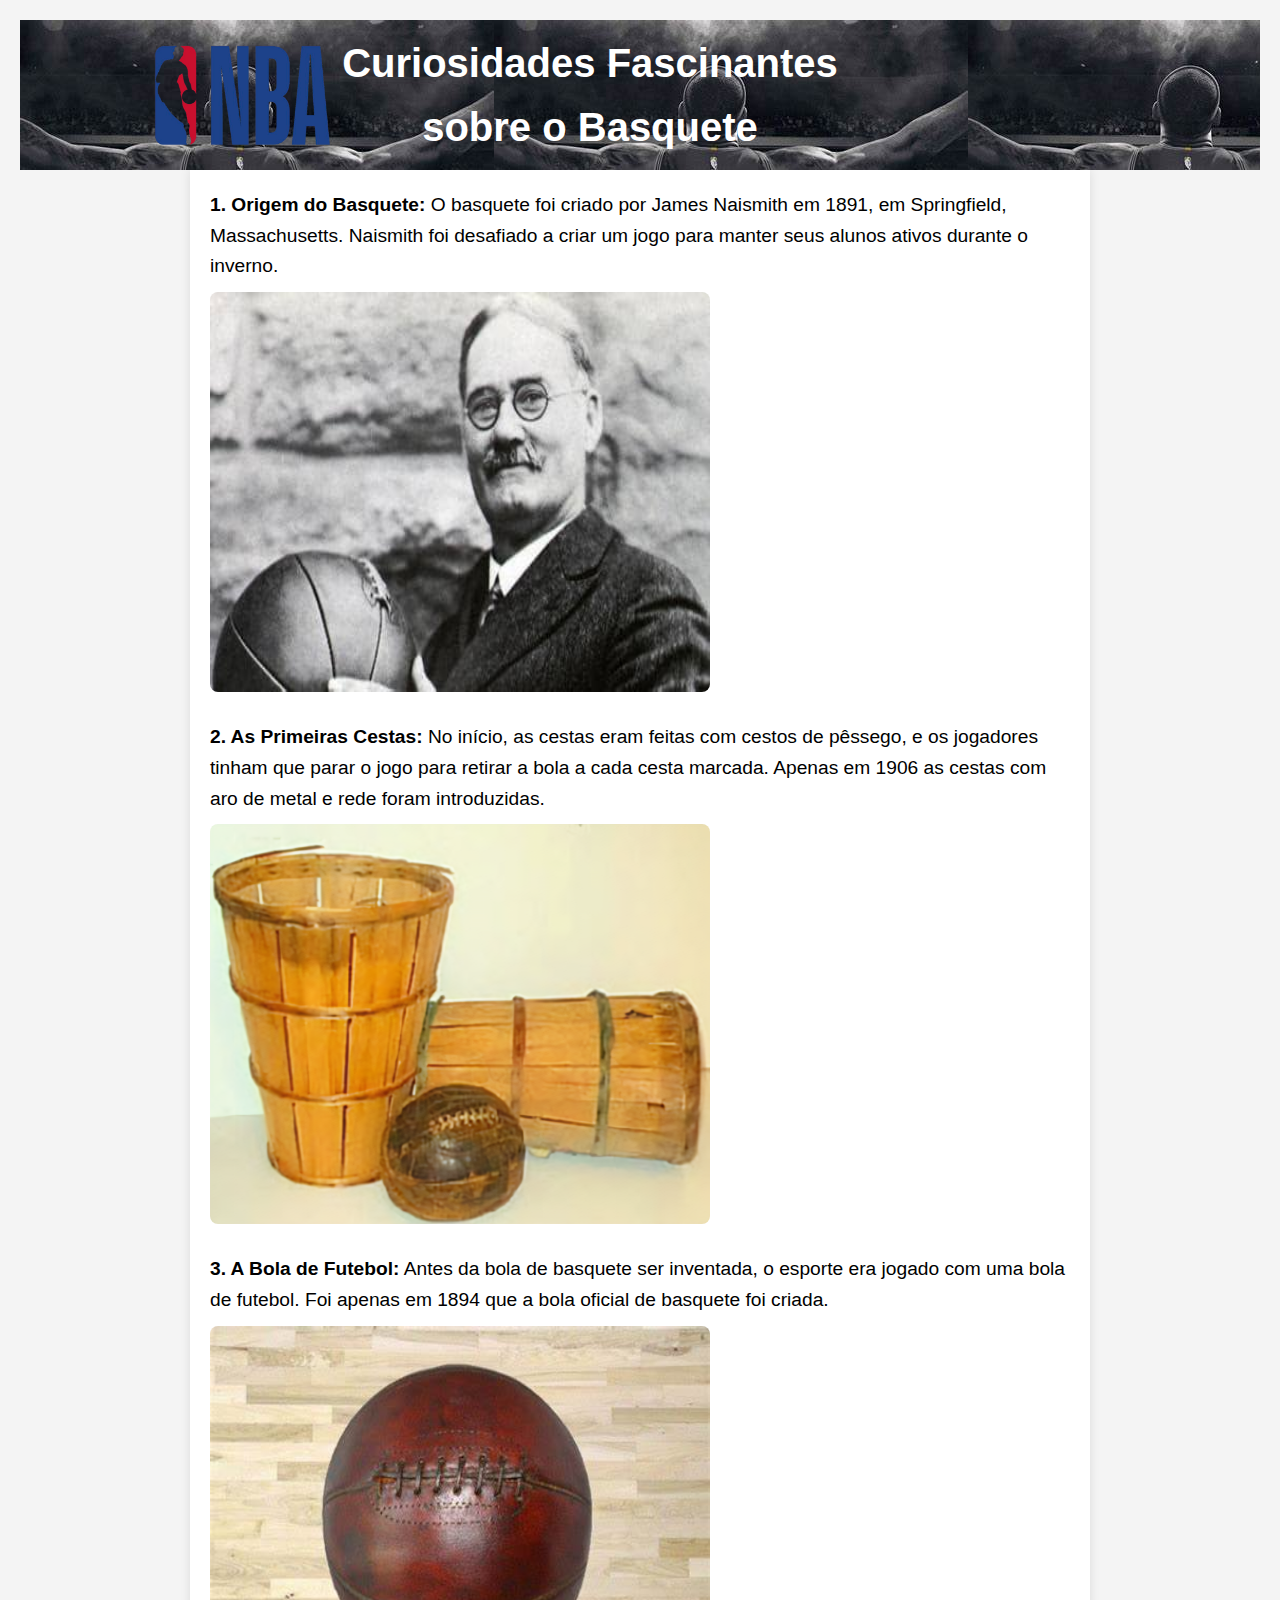
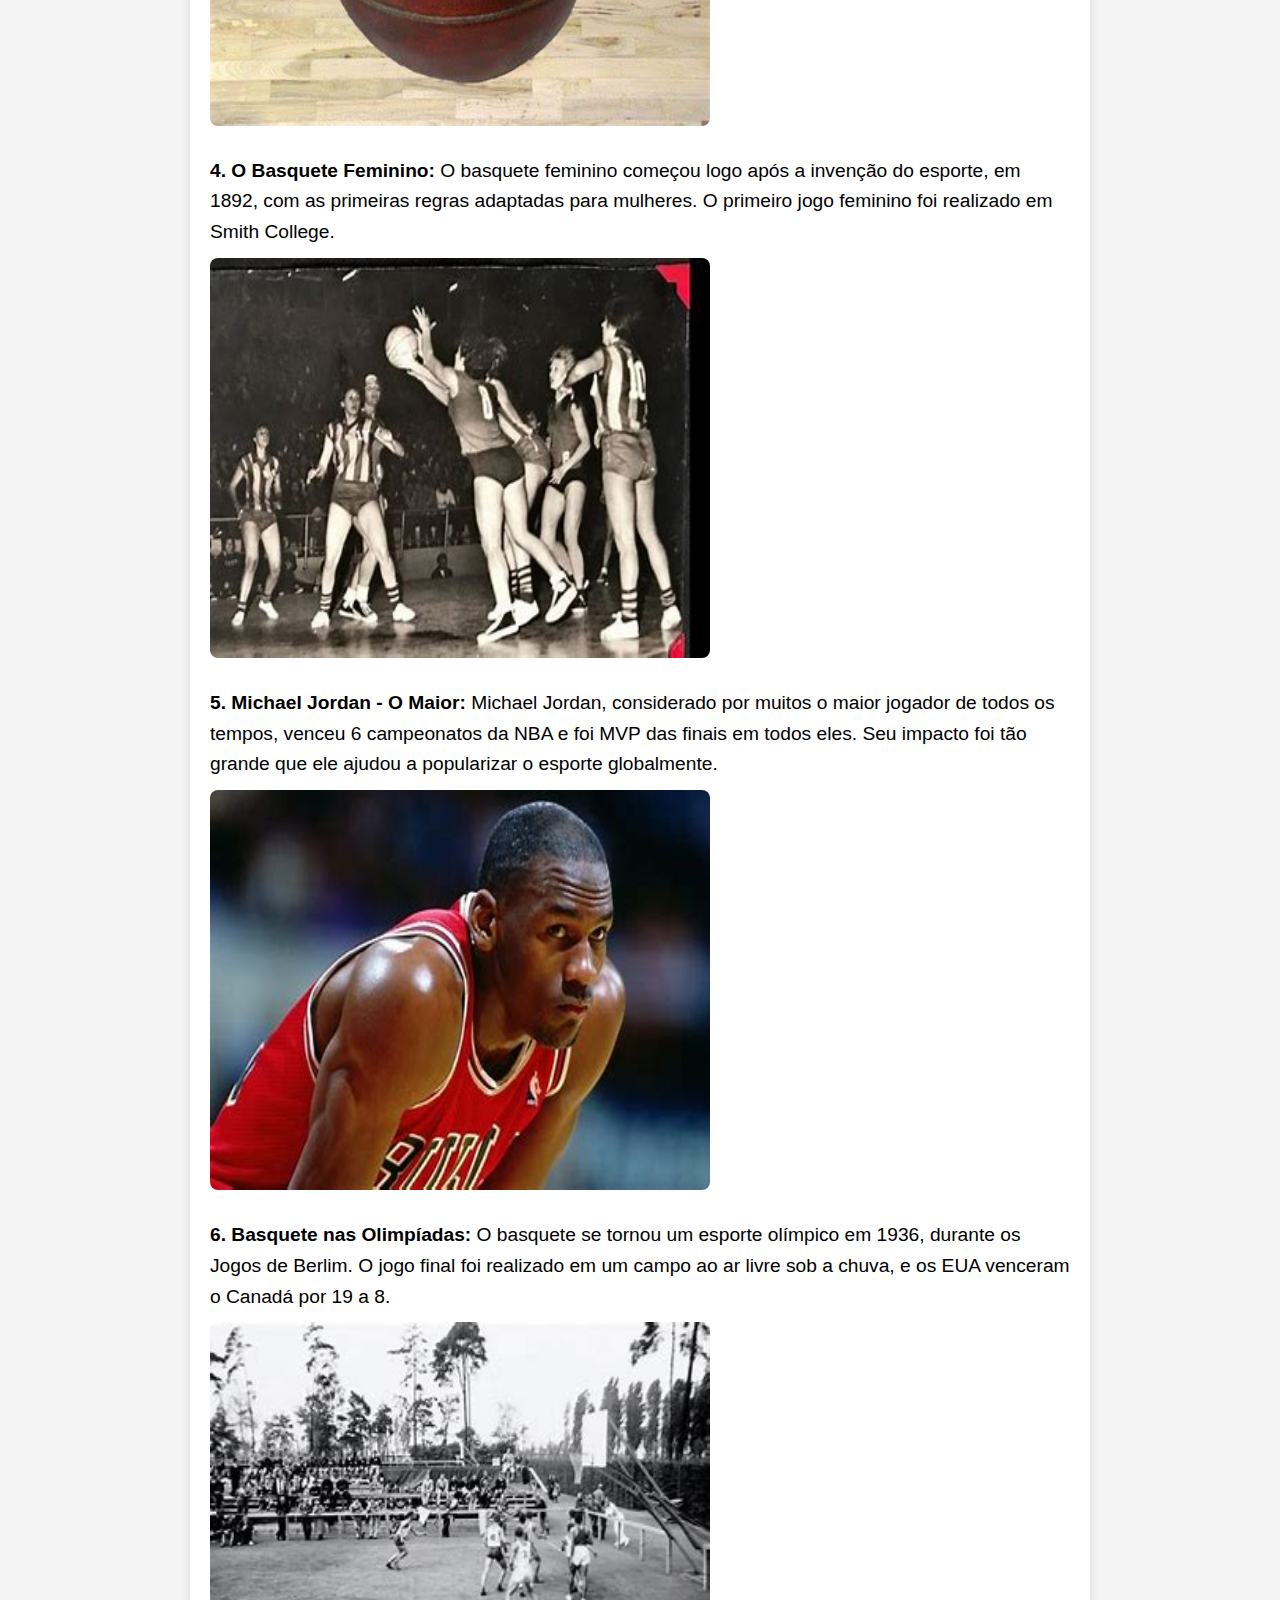
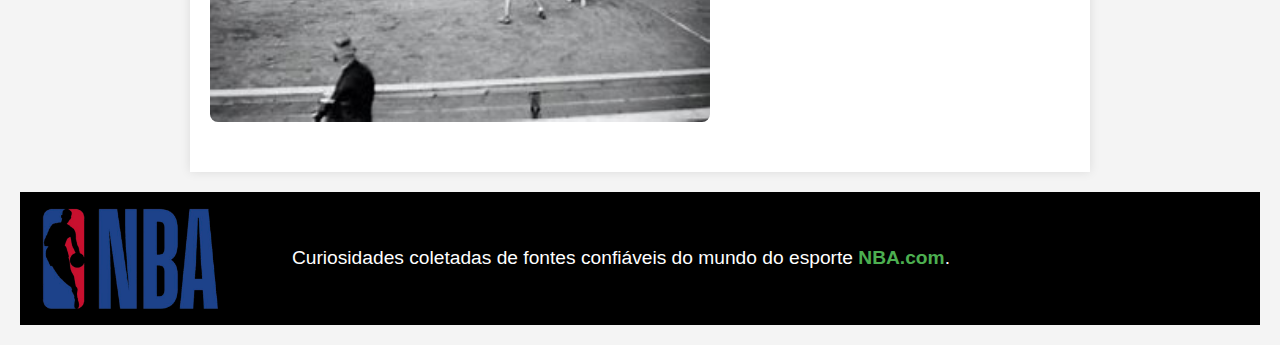
<file: basquete(tema que gosto)/index.html>
<!DOCTYPE html>
<html lang="pt-br">
<head>
    <meta charset="UTF-8">
    <meta name="viewport" content="width=device-width, initial-scale=1.0">
    <title>Curiosidades sobre Basquete</title>
    <link rel="stylesheet" href="style.css">
</head>

    <header> <img src="logo-NBA-removebg-preview.png" alt="" class="logo">
        <div class="fim">
             <h1>Curiosidades Fascinantes <br> sobre o Basquete</h1>
        </div>
         
    
    </header>

<body>

    <section class="container">

        <section class="curiosidade">
            <p><strong>1. Origem do Basquete:</strong> O basquete foi criado por James Naismith em 1891, em Springfield, Massachusetts. Naismith foi desafiado a criar um jogo para manter seus alunos ativos durante o inverno.</p>
            <img src="th.jfif" alt="James Naismith segurando uma bola de basquete">
        </section>

        <section class="curiosidade">
            <p><strong>2. As Primeiras Cestas:</strong> No início, as cestas eram feitas com cestos de pêssego, e os jogadores tinham que parar o jogo para retirar a bola a cada cesta marcada. Apenas em 1906 as cestas com aro de metal e rede foram introduzidas.</p>
            <img src="R.png" alt="Cesto de pêssego usado no início do basquete">
        </section>

        <section class="curiosidade">
            <p><strong>3. A Bola de Futebol:</strong> Antes da bola de basquete ser inventada, o esporte era jogado com uma bola de futebol. Foi apenas em 1894 que a bola oficial de basquete foi criada.</p>
            <img src="OIP (4).jfif" alt="Bola de futebol usada no início do basquete">
        </section>

        <section class="curiosidade">
            <p><strong>4. O Basquete Feminino:</strong> O basquete feminino começou logo após a invenção do esporte, em 1892, com as primeiras regras adaptadas para mulheres. O primeiro jogo feminino foi realizado em Smith College.</p>
            <img src="OIP (5).jfif" alt="Time de basquete feminino em 1915">
        </section>

        <section class="curiosidade">
            <p><strong>5. Michael Jordan - O Maior:</strong> Michael Jordan, considerado por muitos o maior jogador de todos os tempos, venceu 6 campeonatos da NBA e foi MVP das finais em todos eles. Seu impacto foi tão grande que ele ajudou a popularizar o esporte globalmente.</p>
            <img src="OIP (6).jfif" alt="Michael Jordan, ícone do basquete">
        </section>

        <section class="curiosidade">
            <p><strong>6. Basquete nas Olimpíadas:</strong> O basquete se tornou um esporte olímpico em 1936, durante os Jogos de Berlim. O jogo final foi realizado em um campo ao ar livre sob a chuva, e os EUA venceram o Canadá por 19 a 8.</p>
            <img src="OIP (7).jfif" alt="Basquete nas Olimpíadas de 1936">
        </section>

       
    </div>
    </section>
    


       
    <footer>
        <img src="logo-NBA-removebg-preview.png" alt="" class="logo">
        <div class="fim">
            <p class="curi">Curiosidades coletadas de fontes confiáveis do mundo do esporte <a href="https://www.nba.com" target="_blank">NBA.com</a>.</p>
        </div>
        
    </footer>

</body>
</html>
</file>
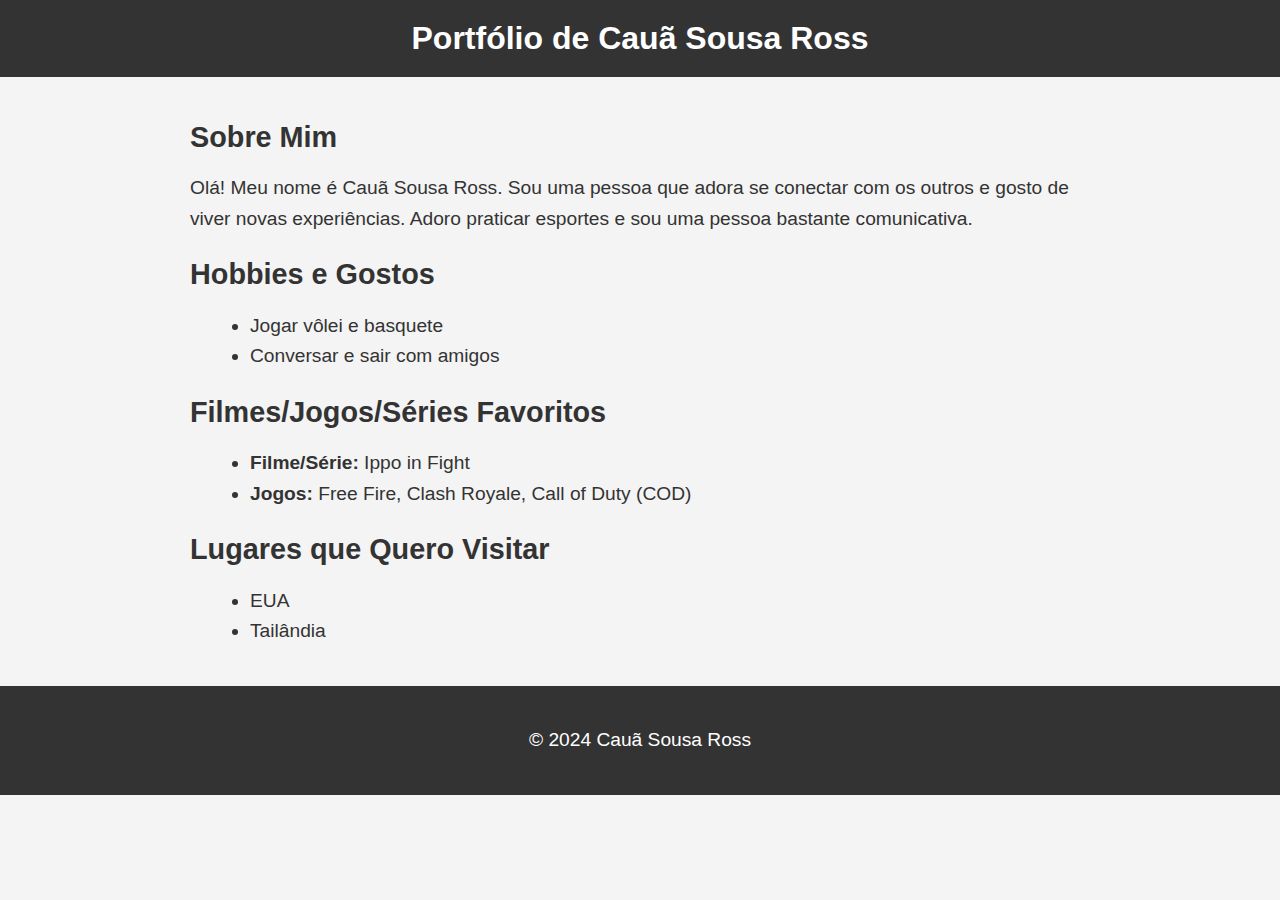
<file: eu/index.html>
<!DOCTYPE html>
<html lang="pt-BR">
<head>
    <meta charset="UTF-8">
    <meta name="viewport" content="width=device-width, initial-scale=1.0">
    <title>Portfólio de Cauã Sousa Ross</title>
    <link rel="stylesheet" href="style.css">
</head>
<body>
    <header>
        <h1>Portfólio de Cauã Sousa Ross</h1>
    </header>

    <main>
        <section id="sobre">
            <h2>Sobre Mim</h2>
            <p>Olá! Meu nome é Cauã Sousa Ross. Sou uma pessoa que adora se conectar com os outros e gosto de viver novas experiências. Adoro praticar esportes e sou uma pessoa bastante comunicativa.</p>
        </section>

        <section id="hobbies">
            <h2>Hobbies e Gostos</h2>
            <ul>
                <li>Jogar vôlei e basquete</li>
                <li>Conversar e sair com amigos</li>
            </ul>
        </section>

        <section id="favoritos">
            <h2>Filmes/Jogos/Séries Favoritos</h2>
            <ul>
                <li><strong>Filme/Série:</strong> Ippo in Fight</li>
                <li><strong>Jogos:</strong> Free Fire, Clash Royale, Call of Duty (COD)</li>
            </ul>
        </section>

        <section id="lugares">
            <h2>Lugares que Quero Visitar</h2>
            <ul>
                <li>EUA</li>
                <li>Tailândia</li>
            </ul>
        </section>
    </main>

    <footer>
        <p>&copy; 2024 Cauã Sousa Ross</p>
    </footer>
</body>
</html>
</file>
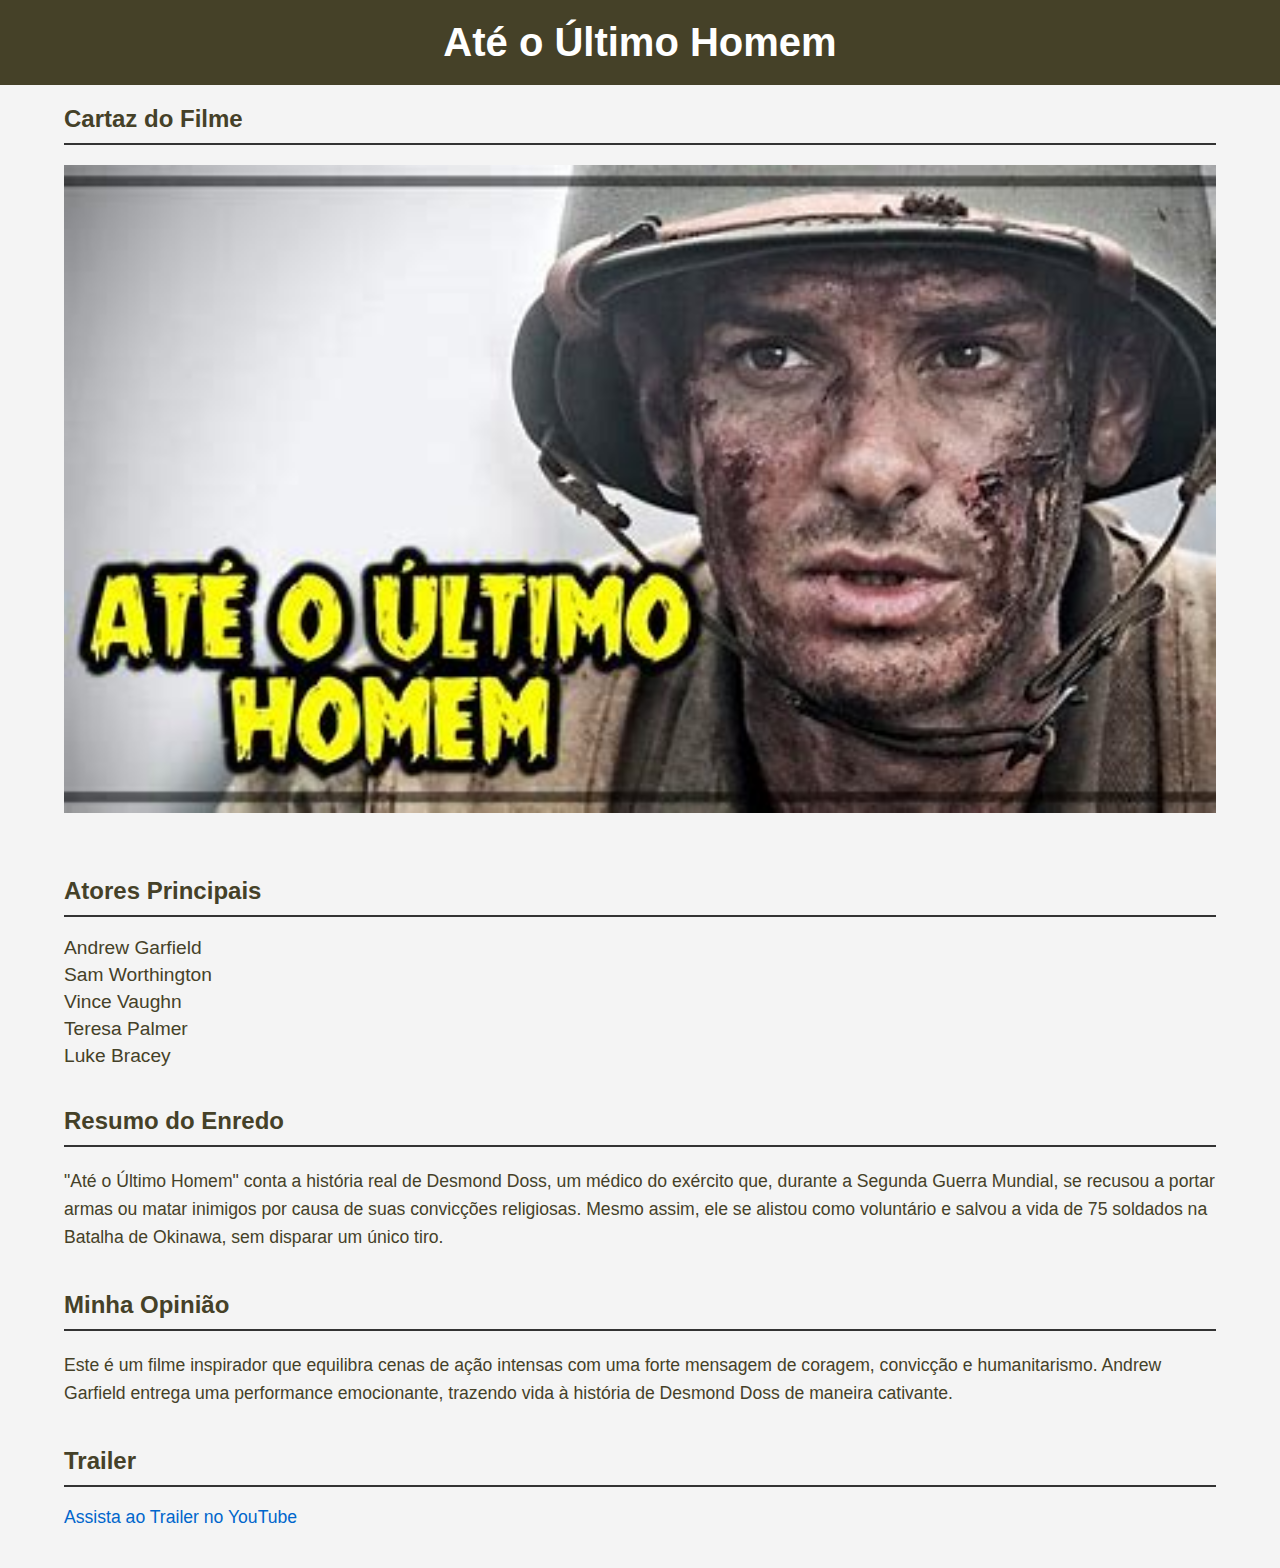
<file: filme/index.html>
<!DOCTYPE html>
<html lang="en">
<head>
    <meta charset="UTF-8">
    <meta name="viewport" content="width=device-width, initial-scale=1.0">
    <title>Document</title>
    <a href="style.css"></a>
</head>
<!DOCTYPE html>
<html lang="pt-BR">
<head>
    <meta charset="UTF-8">
    <meta name="viewport" content="width=device-width, initial-scale=1.0">
    <title>Até o Último Homem</title>
    <link rel="stylesheet" href="style.css">
</head>
<body>
    <header>
        <h1>Até o Último Homem</h1>
    </header>

    <main>
        <section>
            <h2>Cartaz do Filme</h2>
            <img src="jpg.jfif" alt="Cartaz do Filme Até o Último Homem">
        </section>

        <section>
            <h2>Atores Principais</h2>
            <ul>
                <li>Andrew Garfield</li>
                <li>Sam Worthington</li>
                <li>Vince Vaughn</li>
                <li>Teresa Palmer</li>
                <li>Luke Bracey</li>
            </ul>
        </section>

        <section>
            <h2>Resumo do Enredo</h2>
            <p>
                "Até o Último Homem" conta a história real de Desmond Doss, um médico do exército que, durante a Segunda Guerra Mundial, se recusou a portar armas ou matar inimigos por causa de suas convicções religiosas. Mesmo assim, ele se alistou como voluntário e salvou a vida de 75 soldados na Batalha de Okinawa, sem disparar um único tiro.
            </p>
        </section>

        <section>
            <h2>Minha Opinião</h2>
            <p>
                Este é um filme inspirador que equilibra cenas de ação intensas com uma forte mensagem de coragem, convicção e humanitarismo. Andrew Garfield entrega uma performance emocionante, trazendo vida à história de Desmond Doss de maneira cativante.
            </p>
        </section>

        <section>
            <h2>Trailer</h2>
            <a href="https://www.youtube.com/watch?v=s2-1hz1juBI" target="_blank">Assista ao Trailer no YouTube</a>
        </section>
    </main>
</body>
</html>

<body>
    
</body>
</html>
</file>
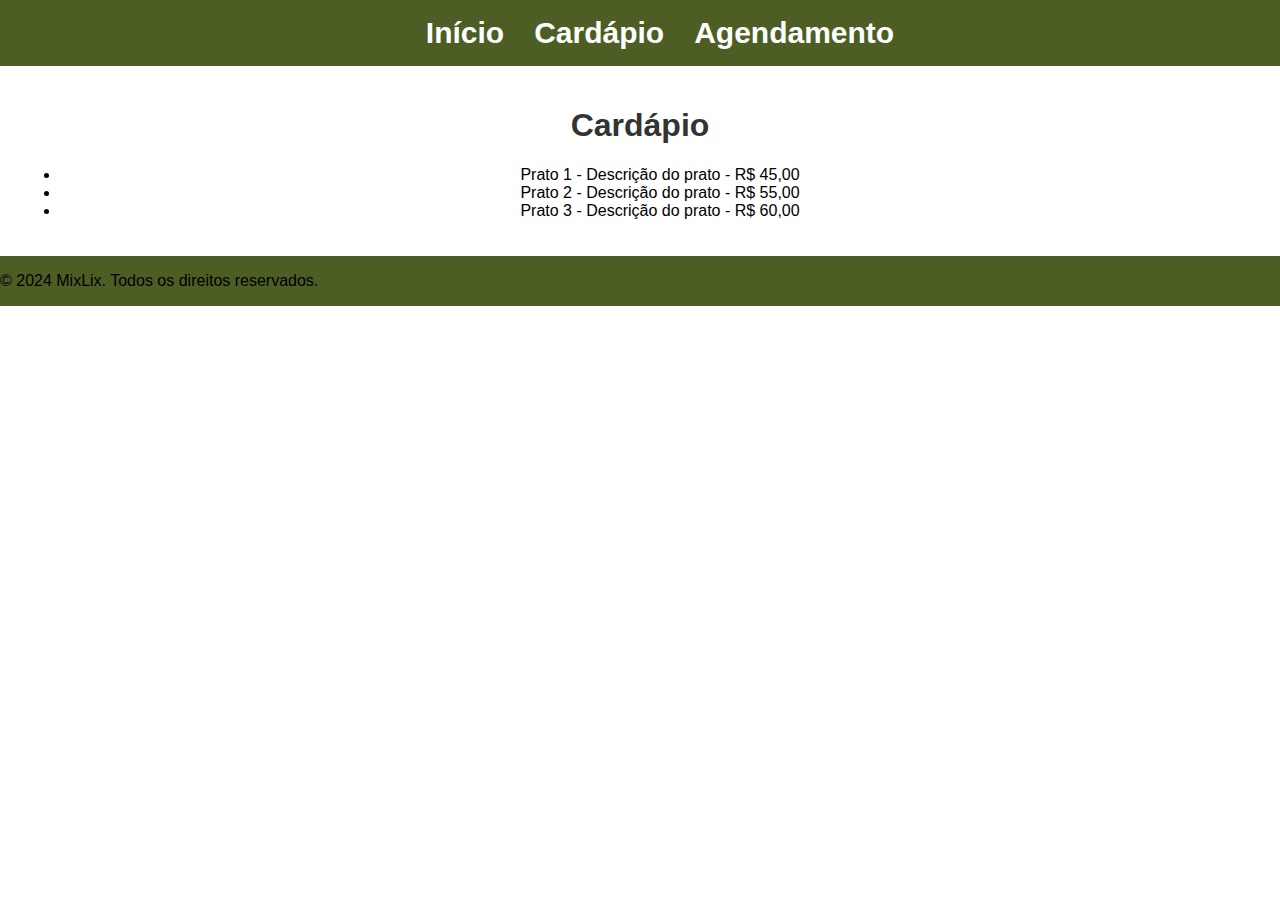
<file: mixLix/menu.html>
<!DOCTYPE html>
<html lang="pt-br">
<head>
    <meta charset="UTF-8">
    <meta name="viewport" content="width=device-width, initial-scale=1.0">
    <title>MixLix - Cardápio</title>
    <link rel="stylesheet" href="styles.css">
</head>
<body>
    <header class="comeco">
        <nav>
            <ul>
                <li><a href="index.html">Início</a></li>
                <li><a href="menu.html">Cardápio</a></li>
                <li><a href="reservation.html">Agendamento</a></li>
            </ul>
        </nav>
    </header>

    <section class="preco">
        <h1>Cardápio</h1>
        <ul>
            <li>Prato 1 - Descrição do prato - R$ 45,00</li>
            <li>Prato 2 - Descrição do prato - R$ 55,00</li>
            <li>Prato 3 - Descrição do prato - R$ 60,00</li>
        </ul>
    </section>

    <footer>
        <p>&copy; 2024 MixLix. Todos os direitos reservados.</p>
    </footer>
</body>
</html>
</file>
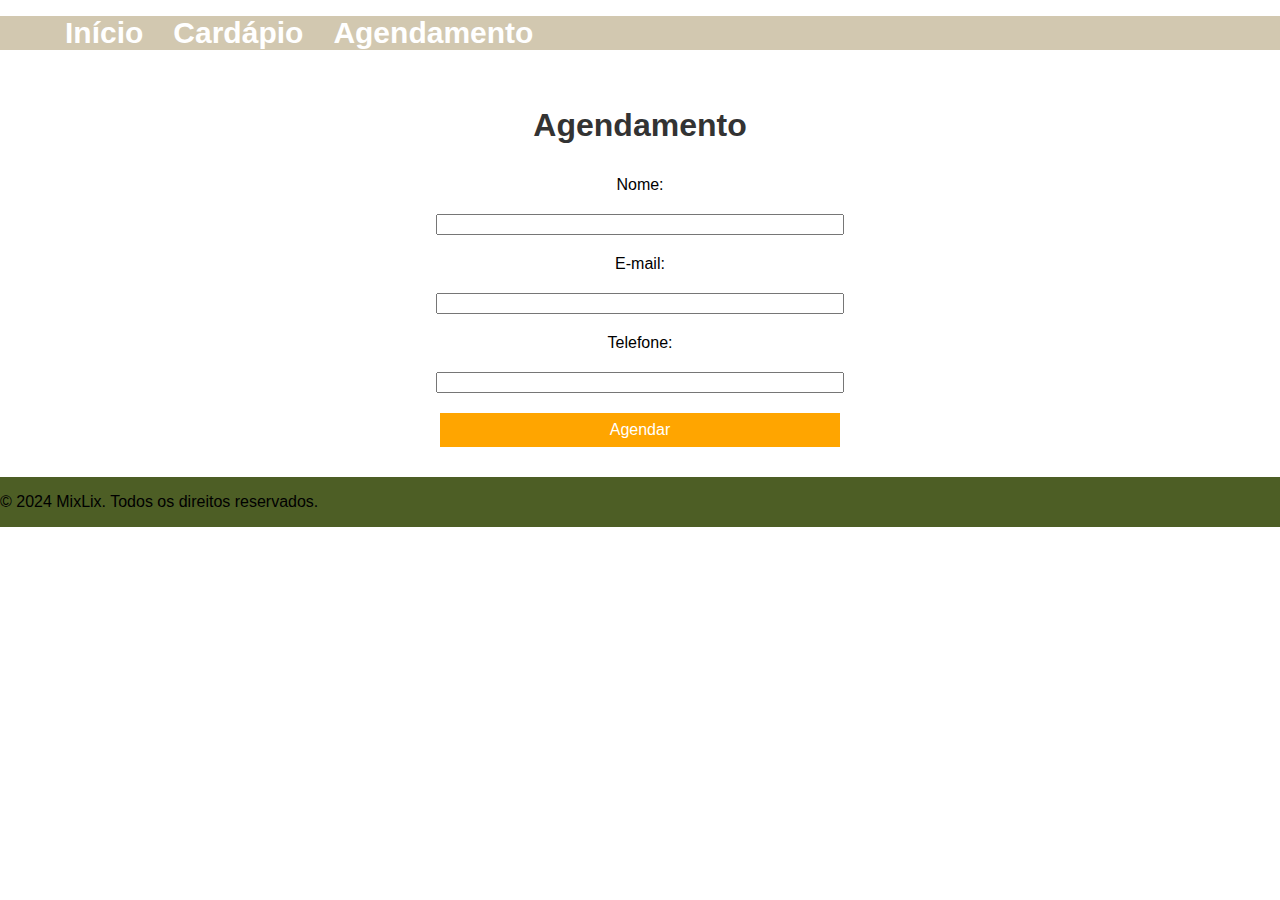
<file: mixLix/reservation.html>
<!DOCTYPE html>
<html lang="pt-br">
<head>
    <meta charset="UTF-8">
    <meta name="viewport" content="width=device-width, initial-scale=1.0">
    <title>MixLix - Agendamento</title>
    <link rel="stylesheet" href="styles.css">
</head>
<body>
    <header>
        <nav>
            <ul>
                <li><a href="index.html">Início</a></li>
                <li><a href="menu.html">Cardápio</a></li>
                <li><a href="reservation.html">Agendamento</a></li>
            </ul>
        </nav>
    </header>

    <section>
        <h1>Agendamento</h1>
        <form action="submit-reservation" method="post">
            <label for="name">Nome:</label>
            <input type="text" id="name" name="name" required>

            <label for="email">E-mail:</label>
            <input type="email" id="email" name="email" required>

            <label for="phone">Telefone:</label>
            <input type="tel" id="phone" name="phone" required>

            <button type="submit">Agendar</button>
        </form>
    </section>

    <footer>
        <p>&copy; 2024 MixLix. Todos os direitos reservados.</p>
    </footer>
</body>
</html>
</file>
<file: eu/style.css>
body {
    font-family: Arial, sans-serif;
    margin: 0;
    padding: 0;
    background-color: #f4f4f4;
    color: #333;
}

header {
    background-color: #333;
    color: #fff;
    padding: 20px;
    text-align: center;
}

header h1 {
    margin: 0;
}

main {
    padding: 20px;
    max-width: 900px;
    margin: 0 auto;
}

h2 {
    font-size: 1.8rem;
    margin-bottom: 10px;
}

p, ul {
    font-size: 1.2rem;
    line-height: 1.6;
}

ul {
    list-style-type: disc;
    margin-left: 20px;
}

footer {
    text-align: center;
    padding: 20px;
    background-color: #333;
    color: #fff;
    margin-top: 0px;
}
</file>
<file: filme/style.css>
body {
    font-family: Arial, sans-serif;
    margin: 0;
    padding: 0;
    background-color: #f4f4f4;
    color: #454128;
}

header {
    background-color: #454128;
    color: #fff;
    padding: 20px 0;
    text-align: center;
}

header h1 {
    margin: 0;
    font-size: 2.5rem;
}

main {
    width: 90%;
    max-width: 1200px;
    margin: 20px auto;
}

img {
    width: 100%;
    height: auto;
    margin-bottom: 20px;
}

section {
    margin-bottom: 40px;
}

h2 {
    border-bottom: 2px solid #333;
    padding-bottom: 10px;
}

ul {
    list-style-type: none;
    padding-left: 0;
}

ul li {
    margin-bottom: 5px;
    font-size: 1.2rem;
}

p {
    font-size: 1.1rem;
    line-height: 1.6;
}

a {
    color: #0066cc;
    text-decoration: none;
    font-size: 1.1rem;
}

a:hover {
    text-decoration: underline;
}
</file>
<file: mixLix/styles.css>
@font-face {
    font-family: "classico";
    src: url(fonte/YesevaOne-Regular.ttf);
}
body {
    font-family: Arial, sans-serif;
    margin: 0;
    padding: 0;
    background-color: white;
}

header {
    background-color:#D2C8B0;;
   padding-left: 10px;
   padding-right: 1px;
    justify-content: center;
    align-items: center;
    text-align: center;
    margin: 0;
  

   
}

header nav ul {
    list-style: none;
    text-align: center;
    display: flex;
}

header nav ul li {
    display: inline;
    margin: 0 15px;
}

header nav ul li a {
    color: white;
    text-decoration: none;
    font-weight: bold;
}

header nav ul li a:hover {
    color: #ff9800;
}

section {
    padding: 20px;
    text-align: center;
}

h1 {
    color: #333;
}


/* Estilos para o formulário */
form {
    display: flex;
    flex-direction: column;
    align-items: center;
}

label, input, button {
    margin: 10px 0;
    width: 80%;
    max-width: 400px;
}

button {
    padding: 10px;
    background-color: #ff9800;
    color: white;
    border: none;
    cursor: pointer;
}

button:hover {
    background-color: #e68a00;
}
.comeco{
    display: flex;
    justify-content: space-between;
    width: 1000px;
}
.contato{
    display: flex;
    justify-content: center;
    font-weight: bold;
    margin-left: 20px;
    margin-right: 20px;
    font-size: 20px;
    color: black;
    text-align: center;
    align-items: center;
}
.menu{
    display: flex;
    width: 600px;
    justify-content: center;
    align-items: center;
    text-align: center;
    justify-content: space-between;
    color: white;
    
}
.bem{
    font-size: 30px;
    font-weight: 400;
}

.logo{
    width: 200px;
}
.conteiner{
    justify-content: center;
    text-align: center;
    align-items: center;
    display: flex;
    background-color: #4D5E25;
    height: 50px;
    padding: 10px;
}
a{
    color: white;
    font-size: 30px;
}
h7{
    font-size: 40px;
}
.aqui{
    font-size: 25px
    ;
}
.restaurante{
    display: flex;
    justify-content: center;
    align-items: center;
   
    margin: 60px;
    padding-left: 100px;
}
.suave{
    width: 300px;
    font-size: 25px;
    padding-left: 40px;
    align-content: end;
    justify-content: center;
}



.imagens img {
    width: 500px; /* Ajuste conforme necessário */
    margin: 10px; /* Espaço entre as imagens */
    transition: filter 0.3s ease; /* Transição suave para o efeito */
}

.imagens img:hover {
    filter: brightness(50%); /* Escurece apenas a imagem que está sendo sobrevoada */
}


.containerimg{
    display: flex;
    justify-content: center;
    align-items: center;
    text-align: center;
    margin: 10px;
}
.contato1{
    display: flex;
    justify-content: center;
    width: auto;
    padding-left: 150px;
    margin-right: 150px;
    text-align: center;
    align-items: center;
}
.redes {
    display: flex;
    text-align: center;
    align-items: center;
    justify-content:center ;
}
.fa{
    height: 50px;
    width: 50px;
}
.conosco{
    padding-top: 34px;
     justify-content: center;
     align-items: center;
     text-align:center;
     color: #93918E;
     width: 45%;
     
    
    
}
.fala{
  
    font-size: 30px;
    font-weight: bold;
   font-family:"classico";
   font-style: italic;
   
}
.dias{
    padding-top: 24px;
    
}
.logo2{
    width: 450px;
    height: 400px;

    
}
h6{
    font-size: 30px;
    
}

.cardap{

  background-image: url(img/pexels-brigitte-tohm-36757-239581.jpg);
  width: auto;
  height: 500px;
  margin: 0;
  justify-items: center;
  text-align: center;
  align-items: center;
  background-position: center;

 
}
h3{
    font-size: 40px;
    font-family:"classico" ;
    color: white;
    letter-spacing: 3px;
    font-weight: 100px;
}
.mix{
    font-size: 35px;
    width: 1300px;
    color: white;
    letter-spacing: 3px;
    font-style: italic;
}
.linha{
    padding: 10px;
}
.rapido{
    display: flex;
    justify-content: center;
    text-align: center;
    align-items: center;
    background-image: url(img/fundo\ rapido.jpg);
     
}
.lado{
    padding: 100 100 100 100px;
    width: 400px;
    height: 400px;
    padding-right: 100px;
    font-weight: bold;
}
h4{
    letter-spacing: 3px;
    font-weight: 300px;
    font-size: 30px;
    font-family: Georgia, 'Times New Roman', Times, serif;
    color: white
}
.corrido{
    width: 400px;
    height: 300px;
    font-weight: bold;
    color: white;
    letter-spacing: 2px;
}
span{
    font-size: 50px;
    font-family: Georgia, 'Times New Roman', Times, serif;
    color: white;
}

.reset{
    display: flex;
    background-image: url(img/resta.jpg);
}
.avaliacao{
    padding-left: 10px;
    margin-right: 10px;
    background-color: wheat;
    justify-content: start;
    align-items: center;
    text-align: center;
    border: solid black 1px;
    letter-spacing: 3px;
}
.avali{
    padding: 10 10 20 20PX;
    margin: 10px;
}
.linha2{
    background-color: black;
    height: 2px;
    margin-top: 5px;
}
.linha3{
    background-color: black;
    height: 2px;
    margin-top: 5px;
}
.instagram{
    display: flex;
    justify-content: center;
    align-items: center;
    text-align: center;
}
.insta{
    width: 50px;
    border-radius: 70px;
    padding: 50px;
}
.inste{
    text-decoration: underline;
    font-size: 40px;

}
.display{
    justify-content: center;
    text-align: center;
align-items: center;
}
.foto1{
    display: flex;
    justify-content: center;
    text-align: center;
align-items: center;
letter-spacing: 3px;
    padding-right: 10px;
    padding-left: 10px;
    
}
.comidas{
    height: 400px;
    width: 400px;
    padding: 50px;
}
.desc{
    width: 350px;
    padding-right: 100px;
    padding-left: 10px;
    margin-left: 100px;
    letter-spacing: 2px;
    font-size: 20px;
    font-weight: bold;
}
.titulo{
    font-family: "classico";
    font-size: 45px;
    font-weight: bold;
}
.prato{
    font-size: 60px;
}
.restauranteFundo{
    background-image: url(img/RESTAURANTE.PNG);
    height: 420px;
    width: 2000px;
    justify-content: center;
    text-align: center;
    align-items: center;
    padding: 40px;
  
  
}
.agenda{
    font-family: "classico";
    font-size: 70px;
    color: white;
    font-style: italic;
    font-weight: bold;
}
.palco{
    color: white;
    font-size: 30px;
    font-weight: bold;
    padding: 20px;
}
.button{
    height: 50px;
    font-size: 20px;
    width: 150px;
    margin: 10px;
    border-radius: 10px;
    color: orange;
    color: white;
}
footer{
    display: flex;
    text-align: center;
    justify-content: space-between;
    align-items: center;
    background-color: #4D5E25;
}
.mix1{
    width: 400px;
    height: 400px;
    padding-left: 50px;
}
.hora{
    padding: 100px;
    font-size: 30px;
}
.final{
    margin-left: 400px;
    text-align: center;
     justify-content: center;
     align-items: center;
     margin-top: 20px;
}
.segu{
    font-size: 20px;
    font-weight: bold;
    color: #333;
}
.fina1{
    padding-top: 20px;
    margin-right: 200px;
}
.hora{
    font-family: "classico";
    font-style: italic;
    font-size: 40px;
    color: white;
}
.linha3{
    padding: 20px;
    height: 30px;
    background-color: transparent;
}
.pratos{
    font-size: 30px;
    font-family: "classico";
    font-weight: bold;
    font-style: italic;
}
button {
    z-index: 1;
    position: relative;
    font-size: inherit;
    font-family: inherit;
    color: white;
    padding: 0.5em 1em;
    outline: none;
    border: none;
    background-color: orange;
    overflow: hidden;
    transition: color 0.4s ease-in-out;
  }
  
  button::before {
    content: '';
    z-index: -1;
    position: absolute;
    top: 50%;
    left: 50%;
    width: 1em;
    height: 1em;
    border-radius: 50%;
    background-color: white;
    transform-origin: center;
    transform: translate3d(-50%, -50%, 0) scale3d(0, 0, 0);
    transition: transform 0.45s ease-in-out;
  }
  
  button:hover {
    cursor: pointer;
    color: #161616;
  }
  
  button:hover::before {
    transform: translate3d(-50%, -50%, 0) scale3d(15, 15, 15);
  }
 
  
/* MENU STYLE--------------------------------------------------------------------- */

.comeco{
    justify-content: center;
    width: auto;
    align-items: center;
    text-align: center;
    padding-left: 20px;
    padding-right: 20px;
    background-color: #4D5E25;
}
.cardapio{
    font-family: "classico";
    font-size: 60px;
    font-weight: bold;
    width: auto;

    justify-content: center;
    text-align: center;
    align-items: center;
  
}
.comidinhas{
    display: flex;
    justify-content: space-between;
    text-align: center;
    align-items: center;
    padding: 30px;
     margin-left: 20%;
     margin-right: 20%
}
.comido{
    height: 400px;
    width: 400px;
}
.simples{
    width: 300px;
    justify-content: center;
    text-align: center;
    align-items: center;
    padding-left: 40px;
    font-weight: bold;
    font-style: italic;
    font-size: 20px;
    letter-spacing: 2px;
}
.preco{
    justify-content: center;
    text-align: center;
    align-items: center;
}
.prato1{
    justify-content: center;
    text-align: center;
    align-items: center;
    margin-left: 40px;
}
.prato1{
    border: 2px solid transparent; /* Borda invisível por padrão */
    transition: border-color 0.3s; /* Animação suave para a mudança de cor */
}

.prato1:hover{
    border-color: #000; /* Altera a cor da borda ao passar o mouse */
}
.valor{
    font-size: 30px;
    font-weight: bold;
}
.prato2{
    border: 2px solid transparent; /* Borda invisível por padrão */
    transition: border-color 0.3s; /* Animação suave para a mudança de cor */
}

.prato2:hover{
    border-color: #000; /* Altera a cor da borda ao passar o mouse */
}
.somos{
    font-family: "classico";
    font-size: 40px;
    letter-spacing: 2px;

}
.linha4{
    background-color: #000  ;
    height: 2px;
}
.costela{
    height: 600px;
    width: 900px;
    padding-top: 20px;
}
.custela{
    font-size: 25px;
    font-weight: bold;
    font-style: italic;
    letter-spacing: 2px;
    width: 1200px;
    text-align: center;
    justify-content: center;
    align-items: center;
    padding-left: 400px;

}
.drin{
    font-size: 40px;
    font-family: "classico";
    font-weight: bold;
     text-align: center;
     justify-content: center;
     align-items: center;
     color: black;
     text-decoration: underline;
     
}
.drink{
    font-size: 40px;
    font-family: "classico";
    font-weight: bold;
     text-align: center;
     justify-content: center;
     align-items: center;
     color: black;
     margin-top: 20px;
}


.limao{
    height: 600px;
    width: 1400px;
    margin-left: 300px;
}
.linha{
    background-color: black;
    height: 1px;
    width: auto;
    margin-left: 20px;
    margin-left: 20px;
}
/* Reserva--------------------------------------------------------------------- */

.Agendamento{
    margin: 5%;
}
.Agenda{
    font-size: 40px;
    font-family: "classico";
    font-weight: bold;
}
.arrumar{
    font-size: 30px;
    padding-top: 20px;
}
.but{
    padding-top: 20px;
}
.caixa{
    height: 40px;
    font-size: 20px;
}
</file>
<file: basquete(tema que gosto)/style.css>
/* Reset básico */
* {
    margin: 0;
    padding: 0;
    box-sizing: border-box;
}

body {
    font-family: Arial, sans-serif;
    background-color: #f4f4f4;
    color: #333;
    padding: 20px;
    line-height: 1.6;
}
.logo{
    width: 200px;
}

header {
   background-image: url(fundo\ basquete.jfif);
   color: white;
   display: flex;
   justify-content: space-between;
   align-items: center;
   justify-content: center;
   text-align: center;
  height: 150px;
}
.fim{
    text-align: center;
    justify-content: center;
    align-items: center;
    padding-right: 300px;
}

h1 {
    font-size: 2.5rem;
}

.container {
    max-width: 900px;
    margin: auto;
    padding: 20px;
    background-color: white;
    box-shadow: 0 0 10px rgba(0, 0, 0, 0.1);

.curiosidade {
    margin-bottom: 30px;
    
}

.curiosidade img {
    display: block;
    width: 500px;
    margin: 10px 0;
    border-radius: 8px;
    height: 400px;
    text-align: center;
    justify-content: center;
    align-items: center;
}
    
}

p {
    font-size: 1.2rem;
    color:black;
}

a {
    color: #4CAF50;
    text-decoration: none;
    font-weight: bold;
}

a:hover {
    text-decoration: underline;
}

footer {
    text-align: center;
    padding: 10px;
    margin-top: 20px;
    background-color: black;
    color: white;
    display: flex;
    justify-content: center;
    align-items: center;
    text-align: center;
    justify-content: space-between;
}
.fim{
    margin: 0;
}
.curi{
    color: white;
}
</file>
